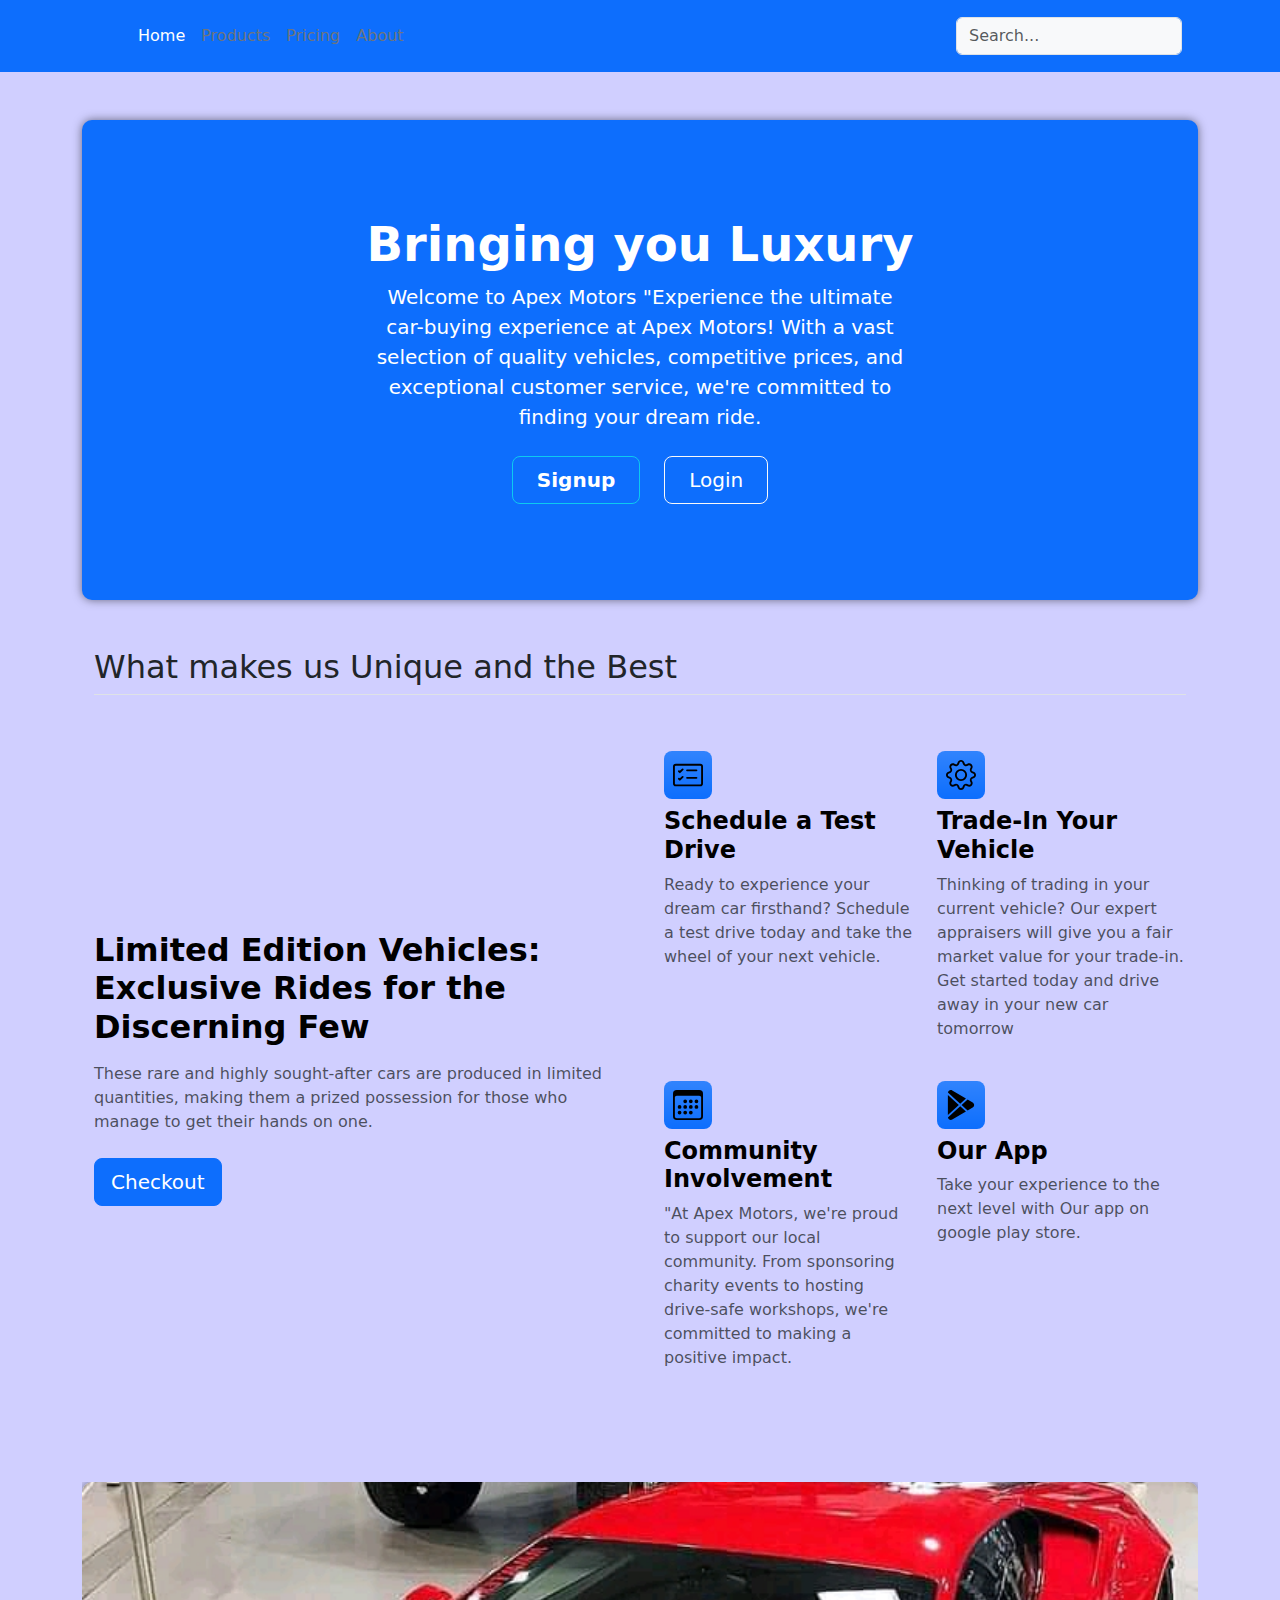
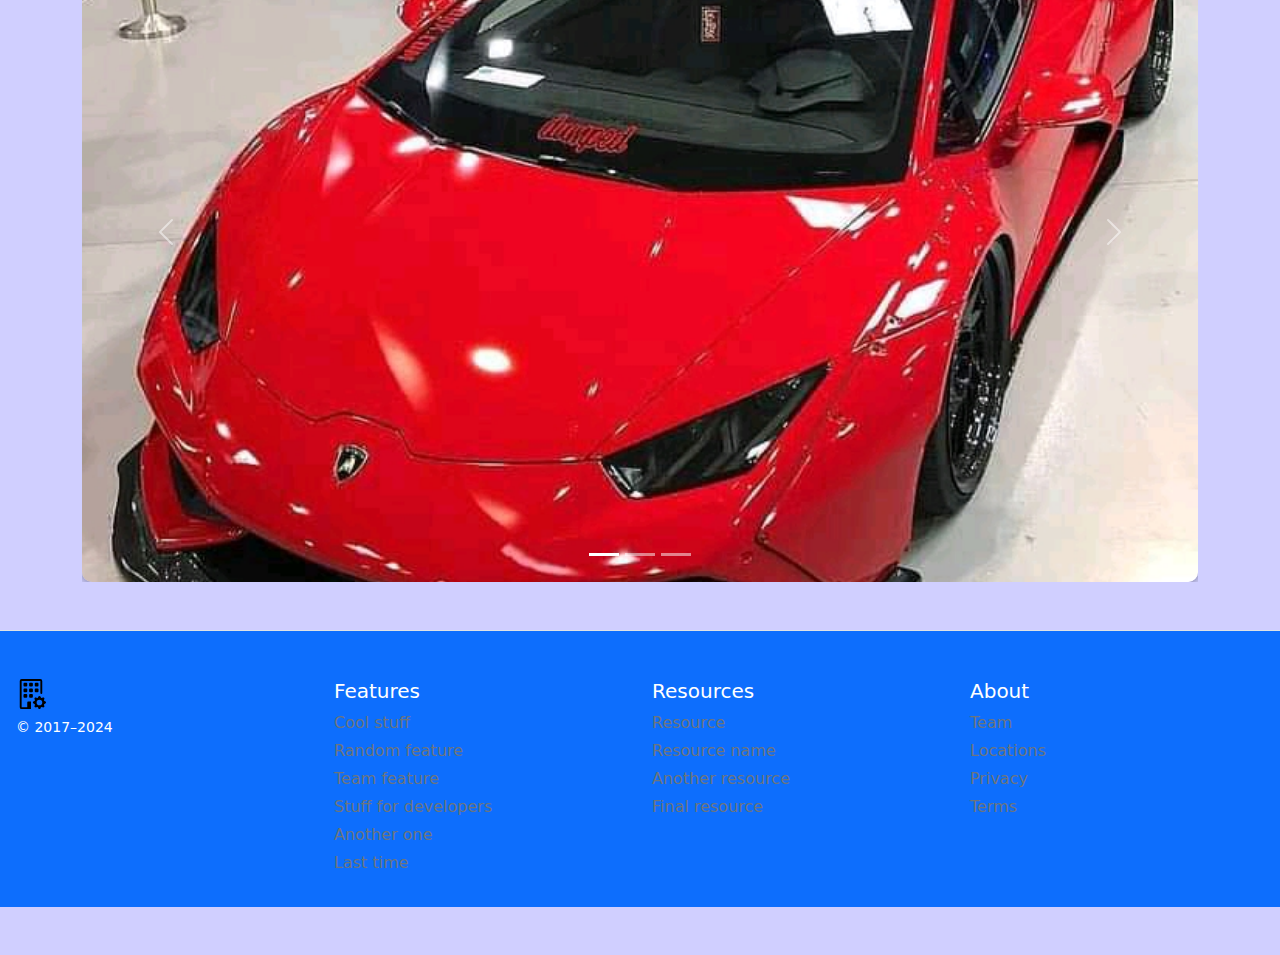
<file: index.html>
<!DOCTYPE html>
<html lang="en">
<head>
    <meta charset="UTF-8">
    <meta name="viewport" content="width=device-width, initial-scale=1.0">
    <title>Bootstrap</title>
    <link href="https://cdn.jsdelivr.net/npm/bootstrap@5.3.3/dist/css/bootstrap.min.css" rel="stylesheet" integrity="sha384-QWTKZyjpPEjISv5WaRU9OFeRpok6YctnYmDr5pNlyT2bRjXh0JMhjY6hW+ALEwIH" crossorigin="anonymous">
    <link rel="stylesheet" href="style.css">
    <style>
      .hero{
        box-shadow: 0 0 10px rgba(0, 0, 0, 0.5);
        border-radius: 10px;
      }
      .car {
        border-radius: 10px;
        box-shadow: 0 0 10px rgba(0, 0, 0, 0.5);
        height: 700px;
        width: 100%;
        object-fit: cover;
      }
    </style>
</head>
<body>
    <header class="p-3 text-bg-primary">
        <div class="container">
          <div class="d-flex flex-wrap align-items-center justify-content-center justify-content-lg-start">
            <a href="/" class="d-flex align-items-center mb-2 mb-lg-0 text-white text-decoration-none">
              <svg class="bi me-2" width="40" height="32" role="img" aria-label="Bootstrap"><use xlink:href="#bootstrap"></use></svg>
            </a>
    
            <ul class="nav col-12 col-lg-auto me-lg-auto mb-2 justify-content-center mb-md-0">
              <li><a href="./index.html" class="links nav-link px-2 text-white">Home</a></li>
              <li><a href="./product.html" class="links nav-link px-2 text-secondary">Products</a></li>
              <li><a href="./pricing.html" class="links nav-link px-2 text-secondary">Pricing</a></li>
              <li><a href="./about.html" class="links nav-link px-2 text-secondary">About</a></li>
            </ul>
    
            <form class="col-12 col-lg-auto mb-3 mb-lg-0 me-lg-3" role="search">
              <input type="search" class="form-control form-control-dark text-bg-light" placeholder="Search..." aria-label="Search">
            </form>
    
          </div>
        </div>
      </header>

<div class="container mt-5">
      <div class="hero bg-primary text-secondary px-4 py-5 text-center">
        <div class="py-5">
          <h1 class="display-5 fw-bold text-white">Bringing you Luxury</h1>
          <div class="col-lg-6 mx-auto">
            <p class="fs-5 mb-4 text-white">Welcome to Apex Motors
              "Experience the ultimate car-buying experience at Apex Motors! With a vast selection of quality vehicles, competitive prices, and exceptional customer service, we're committed to finding your dream ride.</p>
            <div class="d-grid gap-2 d-sm-flex justify-content-sm-center">
              <button type="button" class="btn btn-outline-info btn-lg px-4 me-sm-3 fw-bold sign-up"><a  href="./signup.html">Signup</a></button>
              <button type="button" id="login" class="btn btn-outline-light btn-lg px-4 sign-up"><a href="./login.html">Login</a></button>
            </div>
          </div>
        </div>
      </div>
</div>

<div class="container px-4 py-5">
    <h2 class="pb-2 border-bottom">What makes us Unique and the Best</h2>

    <div class="row row-cols-1 row-cols-md-2 align-items-md-center g-5 py-5">
      <div class="col d-flex flex-column align-items-start gap-2">
        <h2 class="fw-bold text-body-emphasis"> Limited Edition Vehicles: Exclusive Rides for the Discerning Few
        </h2>
        <p class="text-body-secondary">These rare and highly sought-after cars are produced in limited quantities, making them a prized possession for those who manage to get their hands on one.
        </p>
        <a href="#carouselExampleIndicators" class="btn btn-primary btn-lg">Checkout</a>
      </div>

      <div class="col">
        <div class="row row-cols-1 row-cols-sm-2 g-4">
          <div class="col d-flex flex-column gap-2">
            <div class="feature-icon-small d-inline-flex align-items-center justify-content-center text-bg-primary bg-gradient fs-4 rounded-3">
             <img src="./card-checklist.svg" alt="icon" height="30px">
            </div>
            <h4 class="fw-semibold mb-0 text-body-emphasis">Schedule a Test Drive
            </h4>
            <p class="text-body-secondary">Ready to experience your dream car firsthand? Schedule a test drive today and take the wheel of your next vehicle.</p>
          </div>

          <div class="col d-flex flex-column gap-2">
            <div class="feature-icon-small d-inline-flex align-items-center justify-content-center text-bg-primary bg-gradient fs-4 rounded-3">
                <img src="./gear.svg" alt="icon" height="30px">

            </div>
            <h4 class="fw-semibold mb-0 text-body-emphasis">Trade-In Your Vehicle
            </h4>
            <p class="text-body-secondary">Thinking of trading in your current vehicle? Our expert appraisers will give you a fair market value for your trade-in. Get started today and drive away in your new car tomorrow</p>
          </div>

          <div class="col d-flex flex-column gap-2">
            <div class="feature-icon-small d-inline-flex align-items-center justify-content-center text-bg-primary bg-gradient fs-4 rounded-3">
                <img src="./calendar3.svg" alt="icon" height="30px">

            </div>
            <h4 class="fw-semibold mb-0 text-body-emphasis"> Community Involvement</h4>
            <p class="text-body-secondary">"At Apex Motors, we're proud to support our local community. From sponsoring charity events to hosting drive-safe workshops, we're committed to making a positive impact.</p>
          </div>

          <div class="col d-flex flex-column gap-2">
            <div class="feature-icon-small d-inline-flex align-items-center justify-content-center text-bg-primary bg-gradient fs-4 rounded-3">
                <img src="./google-play.svg" alt="icon" height="30px">

            </div>
            <h4 class="fw-semibold mb-0 text-body-emphasis">Our App</h4>
            <p class="text-body-secondary">Take your experience to the next level with Our app on google play store.
            </p>
          </div>
        </div>
      </div>
    </div>
  </div>
<div class="container">
  <div id="carouselExampleIndicators" class="carousel slide">
    <div class="carousel-indicators">
      <button type="button" data-bs-target="#carouselExampleIndicators" data-bs-slide-to="0" class="active" aria-current="true" aria-label="Slide 1"></button>
      <button type="button" data-bs-target="#carouselExampleIndicators" data-bs-slide-to="1" aria-label="Slide 2"></button>
      <button type="button" data-bs-target="#carouselExampleIndicators" data-bs-slide-to="2" aria-label="Slide 3"></button>
    </div>
    <div class="carousel-inner">
      <div class="carousel-item active">
        <img src="./1.jpg" class="d-block w-100 car" alt="...">
      </div>
      <div class="carousel-item">
        <img src="./5.jpg" class="d-block w-100 car" alt="...">
      </div>
      <div class="carousel-item">
        <img src="./10.jpg" class="d-block w-100 car" alt="...">
      </div>
    </div>
    <button class="carousel-control-prev" type="button" data-bs-target="#carouselExampleIndicators" data-bs-slide="prev">
      <span class="carousel-control-prev-icon" aria-hidden="true"></span>
      <span class="visually-hidden">Previous</span>
    </button>
    <button class="carousel-control-next" type="button" data-bs-target="#carouselExampleIndicators" data-bs-slide="next">
      <span class="carousel-control-next-icon" aria-hidden="true"></span>
      <span class="visually-hidden">Next</span>
    </button>
  </div>
</div>
  <footer class="pt-4 my-md-5 pt-md-5 border-top text-bg-primary mb-0 p-3">
    <div class="row">
      <div class="col-12 col-md">
        <img class="mb-2" src="./building-gear.svg" alt="motors" height="30">
        <small class="d-block mb-3 text-white">© 2017–2024</small>
      </div>
      <div class="col-6 col-md">
        <h5>Features</h5>
        <ul class="list-unstyled text-small">
          <li class="mb-1"><a class="link-secondary text-decoration-none" href="#">Cool stuff</a></li>
          <li class="mb-1"><a class="link-secondary text-decoration-none" href="#">Random feature</a></li>
          <li class="mb-1"><a class="link-secondary text-decoration-none" href="#">Team feature</a></li>
          <li class="mb-1"><a class="link-secondary text-decoration-none" href="#">Stuff for developers</a></li>
          <li class="mb-1"><a class="link-secondary text-decoration-none" href="#">Another one</a></li>
          <li class="mb-1"><a class="link-secondary text-decoration-none" href="#">Last time</a></li>
        </ul>
      </div>
      <div class="col-6 col-md">
        <h5>Resources</h5>
        <ul class="list-unstyled text-small">
          <li class="mb-1"><a class="link-secondary text-decoration-none" href="#">Resource</a></li>
          <li class="mb-1"><a class="link-secondary text-decoration-none" href="#">Resource name</a></li>
          <li class="mb-1"><a class="link-secondary text-decoration-none" href="#">Another resource</a></li>
          <li class="mb-1"><a class="link-secondary text-decoration-none" href="#">Final resource</a></li>
        </ul>
      </div>
      <div class="col-6 col-md">
        <h5>About</h5>
        <ul class="list-unstyled text-small">
          <li class="mb-1"><a class="link-secondary text-decoration-none" href="#">Team</a></li>
          <li class="mb-1"><a class="link-secondary text-decoration-none" href="#">Locations</a></li>
          <li class="mb-1"><a class="link-secondary text-decoration-none" href="#">Privacy</a></li>
          <li class="mb-1"><a class="link-secondary text-decoration-none" href="#">Terms</a></li>
        </ul>
      </div>
    </div>
  </footer>
    <script src="https://cdn.jsdelivr.net/npm/bootstrap@5.3.3/dist/js/bootstrap.bundle.min.js" integrity="sha384-YvpcrYf0tY3lHB60NNkmXc5s9fDVZLESaAA55NDzOxhy9GkcIdslK1eN7N6jIeHz" crossorigin="anonymous"></script>
</body>
</html>
</file>
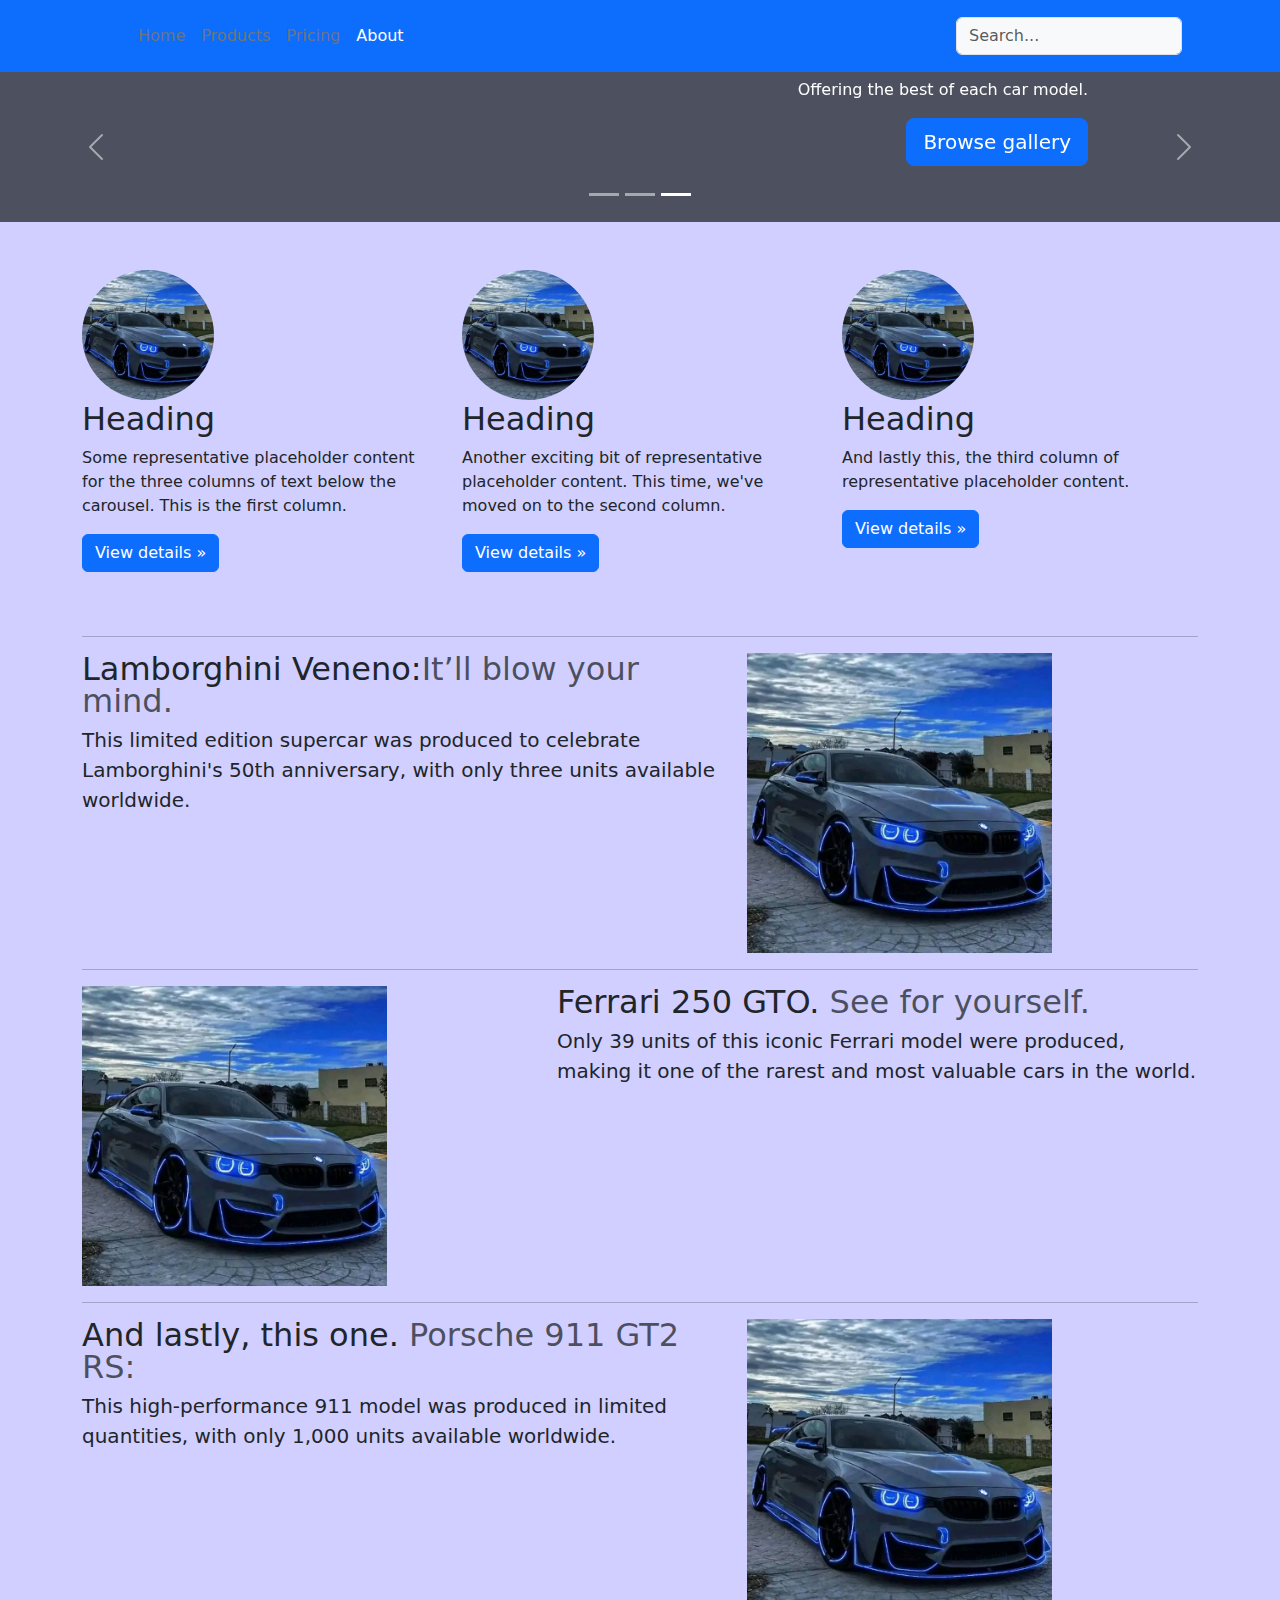
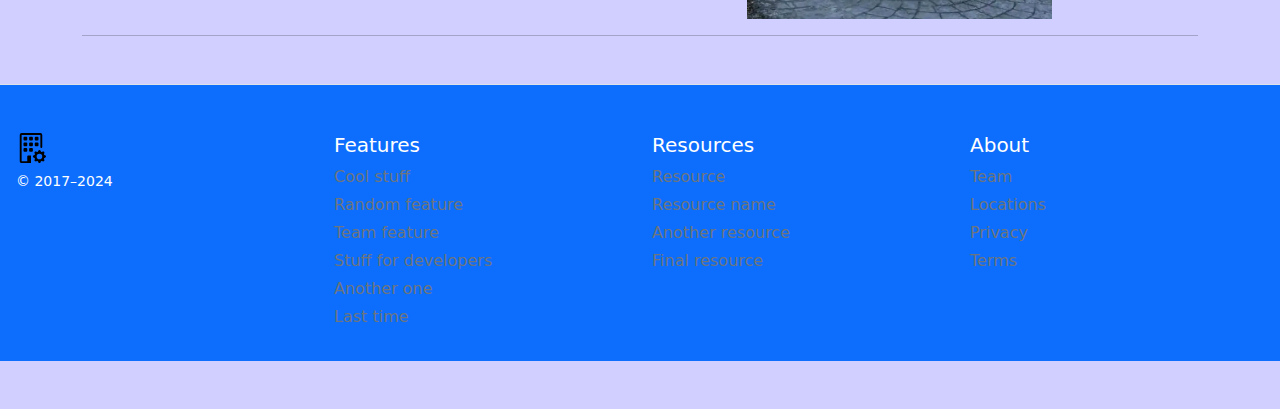
<file: about.html>
<!DOCTYPE html>
<html lang="en">
<head>
    <meta charset="UTF-8">
    <meta name="viewport" content="width=device-width, initial-scale=1.0">
    <title>Document</title>
    <link href="https://cdn.jsdelivr.net/npm/bootstrap@5.3.3/dist/css/bootstrap.min.css" rel="stylesheet" integrity="sha384-QWTKZyjpPEjISv5WaRU9OFeRpok6YctnYmDr5pNlyT2bRjXh0JMhjY6hW+ALEwIH" crossorigin="anonymous">
    <link rel="stylesheet" href="style.css">
    <style>
        .image1{
            border-radius: 50%;
        }
    </style>
</head>
<body>
    <header class="p-3 text-bg-primary">
        <div class="container">
          <div class="d-flex flex-wrap align-items-center justify-content-center justify-content-lg-start">
            <a href="/" class="d-flex align-items-center mb-2 mb-lg-0 text-white text-decoration-none">
              <svg class="bi me-2" width="40" height="32" role="img" aria-label="Bootstrap"><use xlink:href="#bootstrap"></use></svg>
            </a>
    
            <ul class="nav col-12 col-lg-auto me-lg-auto mb-2 justify-content-center mb-md-0">
              <li><a href="./index.html" class="nav-link px-2 text-secondary links">Home</a></li>
              <li><a href="./product.html" class="nav-link px-2 text-secondary links">Products</a></li>
              <li><a href="./pricing.html" class="nav-link px-2 text-secondary links">Pricing</a></li>
              <li><a href="./about.html" class="nav-link px-2 text-white links">About</a></li>
            </ul>
    
            <form class="col-12 col-lg-auto mb-3 mb-lg-0 me-lg-3" role="search">
              <input type="search" class="form-control form-control-dark text-bg-light" placeholder="Search..." aria-label="Search">
            </form>
    
          </div>
        </div>
      </header>
      <main>

        <div id="myCarousel" class="carousel slide mb-6" data-bs-ride="carousel">
          <div class="carousel-indicators">
            <button type="button" data-bs-target="#myCarousel" data-bs-slide-to="0" class="" aria-label="Slide 1"></button>
            <button type="button" data-bs-target="#myCarousel" data-bs-slide-to="1" aria-label="Slide 2" class=""></button>
            <button type="button" data-bs-target="#myCarousel" data-bs-slide-to="2" aria-label="Slide 3" class="active" aria-current="true"></button>
          </div>
          <div class="carousel-inner">
            <div class="carousel-item">
              <svg class="bd-placeholder-img" width="100%" height="100%" xmlns="http://www.w3.org/2000/svg" aria-hidden="true" preserveAspectRatio="xMidYMid slice" focusable="false"><rect width="100%" height="100%" fill="var(--bs-secondary-color)"></rect></svg>
              <div class="container">
                <div class="carousel-caption text-start">
                  <h1>Example headline.</h1>
                  <p class="opacity-75">Become an active member of our community and get all the free bonuses that comes with it.</p>
                  <p><a class="btn btn-lg btn-primary" href="./signup.html">Sign up today</a></p>
                </div>
              </div>
            </div>
            <div class="carousel-item">
              <svg class="bd-placeholder-img" width="100%" height="100%" xmlns="http://www.w3.org/2000/svg" aria-hidden="true" preserveAspectRatio="xMidYMid slice" focusable="false"><rect width="100%" height="100%" fill="var(--bs-secondary-color)"></rect></svg>
              <div class="container">
                <div class="carousel-caption">
                  <h1>Another example headline.</h1>
                  <p>We have a very interactive community that will be with you from the moment you purchase ur vehicle till the very end</p>
                  <p><a class="btn btn-lg btn-primary" href="#">Learn more</a></p>
                </div>
              </div>
            </div>
            <div class="carousel-item active">
              <svg class="bd-placeholder-img" width="100%" height="100%" xmlns="http://www.w3.org/2000/svg" aria-hidden="true" preserveAspectRatio="xMidYMid slice" focusable="false"><rect width="100%" height="100%" fill="var(--bs-secondary-color)"></rect></svg>
              <div class="container">
                <div class="carousel-caption text-end">
                  <h1>One more for good measure.</h1>
                  <p>Offering the best of each car model.</p>
                  <p><a class="btn btn-lg btn-primary" href="#">Browse gallery</a></p>
                </div>
              </div>
            </div>
          </div>
          <button class="carousel-control-prev" type="button" data-bs-target="#myCarousel" data-bs-slide="prev">
            <span class="carousel-control-prev-icon" aria-hidden="true"></span>
            <span class="visually-hidden">Previous</span>
          </button>
          <button class="carousel-control-next" type="button" data-bs-target="#myCarousel" data-bs-slide="next">
            <span class="carousel-control-next-icon" aria-hidden="true"></span>
            <span class="visually-hidden">Next</span>
          </button>
        </div>
      
      
        <!-- Marketing messaging and featurettes
        ================================================== -->
        <!-- Wrap the rest of the page in another container to center all the content. -->
      
        <div class="container marketing">
      
          <!-- Three columns of text below the carousel -->
          <div class="row my-5">
            <div class="col-lg-4">
              <img class="image1" src="./LMKB8549.JPG" alt="pic" height="130px">
              <h2 class="fw-normal">Heading</h2>
              <p>Some representative placeholder content for the three columns of text below the carousel. This is the first column.</p>
              <p><a class="btn btn-primary" href="#">View details »</a></p>
            </div><!-- /.col-lg-4 -->
            <div class="col-lg-4">
                <img class="image1" src="./LMKB8549.JPG" alt="pic" height="130px">

              <h2 class="fw-normal">Heading</h2>
              <p>Another exciting bit of representative placeholder content. This time, we've moved on to the second column.</p>
              <p><a class="btn btn-primary" href="#">View details »</a></p>
            </div><!-- /.col-lg-4 -->
            <div class="col-lg-4">
                <img class="image1" src="./LMKB8549.JPG" alt="pic" height="130px">

              <h2 class="fw-normal">Heading</h2>
              <p>And lastly this, the third column of representative placeholder content.</p>
              <p><a class="btn btn-primary" href="#">View details »</a></p>
            </div><!-- /.col-lg-4 -->
          </div><!-- /.row -->
      
      
          <!-- START THE FEATURETTES -->
      
          <hr class="featurette-divider">
      
          <div class="row featurette">
            <div class="col-md-7">
              <h2 class="featurette-heading fw-normal lh-1"> Lamborghini Veneno:<span class="text-body-secondary">It’ll blow your mind.</span></h2>
              <p class="lead">This limited edition supercar was produced to celebrate Lamborghini's 50th anniversary, with only three units available worldwide.
              </p>
            </div>
            <div class="col-md-5">
                <img src="./LMKB8549.JPG" alt="pic" height="300px">

            </div>
          </div>
      
          <hr class="featurette-divider">
      
          <div class="row featurette">
            <div class="col-md-7 order-md-2">
              <h2 class="featurette-heading fw-normal lh-1"> Ferrari 250 GTO. <span class="text-body-secondary">See for yourself.</span></h2>
              <p class="lead">Only 39 units of this iconic Ferrari model were produced, making it one of the rarest and most valuable cars in the world.
              </p>
            </div>
            <div class="col-md-5 order-md-1">
                <img src="./LMKB8549.JPG" alt="pic" height="300px">

            </div>
          </div>
      
          <hr class="featurette-divider">
      
          <div class="row featurette">
            <div class="col-md-7">
              <h2 class="featurette-heading fw-normal lh-1">And lastly, this one. <span class="text-body-secondary">Porsche 911 GT2 RS:</span></h2>
              <p class="lead">This high-performance 911 model was produced in limited quantities, with only 1,000 units available worldwide.
              </p>
            </div>
            <div class="col-md-5">
                <img src="./LMKB8549.JPG" alt="pic" height="300px">

            </div>
          </div>
      
          <hr class="featurette-divider">
      
          <!-- /END THE FEATURETTES -->
      
        </div><!-- /.container -->
      
      
      </main>


      <footer class="pt-4 my-md-5 pt-md-5 border-top text-bg-primary mb-0 p-3">
        <div class="row">
          <div class="col-12 col-md">
            <img class="mb-2" src="./building-gear.svg" alt="motors" height="30">
            <small class="d-block mb-3 text-white">© 2017–2024</small>
          </div>
          <div class="col-6 col-md">
            <h5>Features</h5>
            <ul class="list-unstyled text-small">
              <li class="mb-1"><a class="link-secondary text-decoration-none" href="#">Cool stuff</a></li>
              <li class="mb-1"><a class="link-secondary text-decoration-none" href="#">Random feature</a></li>
              <li class="mb-1"><a class="link-secondary text-decoration-none" href="#">Team feature</a></li>
              <li class="mb-1"><a class="link-secondary text-decoration-none" href="#">Stuff for developers</a></li>
              <li class="mb-1"><a class="link-secondary text-decoration-none" href="#">Another one</a></li>
              <li class="mb-1"><a class="link-secondary text-decoration-none" href="#">Last time</a></li>
            </ul>
          </div>
          <div class="col-6 col-md">
            <h5>Resources</h5>
            <ul class="list-unstyled text-small">
              <li class="mb-1"><a class="link-secondary text-decoration-none" href="#">Resource</a></li>
              <li class="mb-1"><a class="link-secondary text-decoration-none" href="#">Resource name</a></li>
              <li class="mb-1"><a class="link-secondary text-decoration-none" href="#">Another resource</a></li>
              <li class="mb-1"><a class="link-secondary text-decoration-none" href="#">Final resource</a></li>
            </ul>
          </div>
          <div class="col-6 col-md">
            <h5>About</h5>
            <ul class="list-unstyled text-small">
              <li class="mb-1"><a class="link-secondary text-decoration-none" href="#">Team</a></li>
              <li class="mb-1"><a class="link-secondary text-decoration-none" href="#">Locations</a></li>
              <li class="mb-1"><a class="link-secondary text-decoration-none" href="#">Privacy</a></li>
              <li class="mb-1"><a class="link-secondary text-decoration-none" href="#">Terms</a></li>
            </ul>
          </div>
        </div>
      </footer>
    <script src="https://cdn.jsdelivr.net/npm/bootstrap@5.3.3/dist/js/bootstrap.bundle.min.js" integrity="sha384-YvpcrYf0tY3lHB60NNkmXc5s9fDVZLESaAA55NDzOxhy9GkcIdslK1eN7N6jIeHz" crossorigin="anonymous"></script>
</body>
</html>
</file>
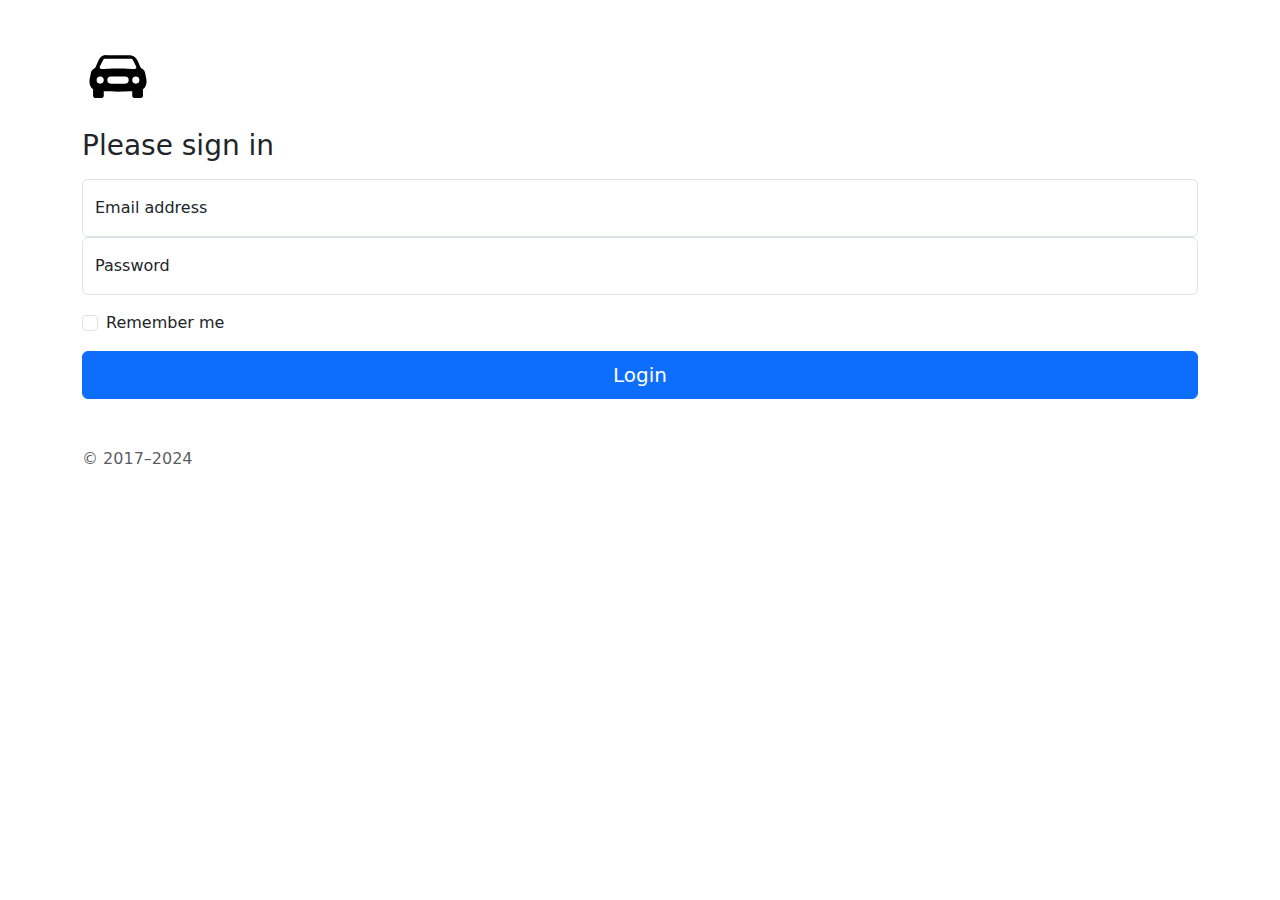
<file: login.html>
<!DOCTYPE html>
<html lang="en">
<head>
    <meta charset="UTF-8">
    <meta name="viewport" content="width=device-width, initial-scale=1.0">
    <title>Document</title>
    <link href="https://cdn.jsdelivr.net/npm/bootstrap@5.3.3/dist/css/bootstrap.min.css" rel="stylesheet" integrity="sha384-QWTKZyjpPEjISv5WaRU9OFeRpok6YctnYmDr5pNlyT2bRjXh0JMhjY6hW+ALEwIH" crossorigin="anonymous">
    <style>
        .log a{
            text-decoration: none;
            font-size: 20px;
            color: white;
        }
        .check {
            cursor: pointer;
        }
    </style>
</head>
<body>
    <div class="container mt-5">
        <form>
            <img class="mb-4" src="./car-front-fill.svg" alt="" width="72" height="57">
            <h1 class="h3 mb-3 fw-normal">Please sign in</h1>
        
            <div class="form-floating">
              <input type="email" class="form-control" id="floatingInput" placeholder="name@example.com">
              <label for="floatingInput">Email address</label>
            </div>
            <div class="form-floating">
              <input type="password" class="form-control" id="floatingPassword" placeholder="Password">
              <label for="floatingPassword">Password</label>
            </div>
        
            <div class="form-check text-start my-3">
              <input class="form-check-input check" type="checkbox" value="remember-me" id="flexCheckDefault">
              <label class="form-check-label" for="flexCheckDefault">
                Remember me
              </label>
            </div>
            <button class="btn btn-primary log w-100 py-2" type="submit"><a href="./product.html">Login</a></button>
            <p class="mt-5 mb-3 text-body-secondary">© 2017–2024</p>
          </form>
</div>
</body>
</html>
</file>
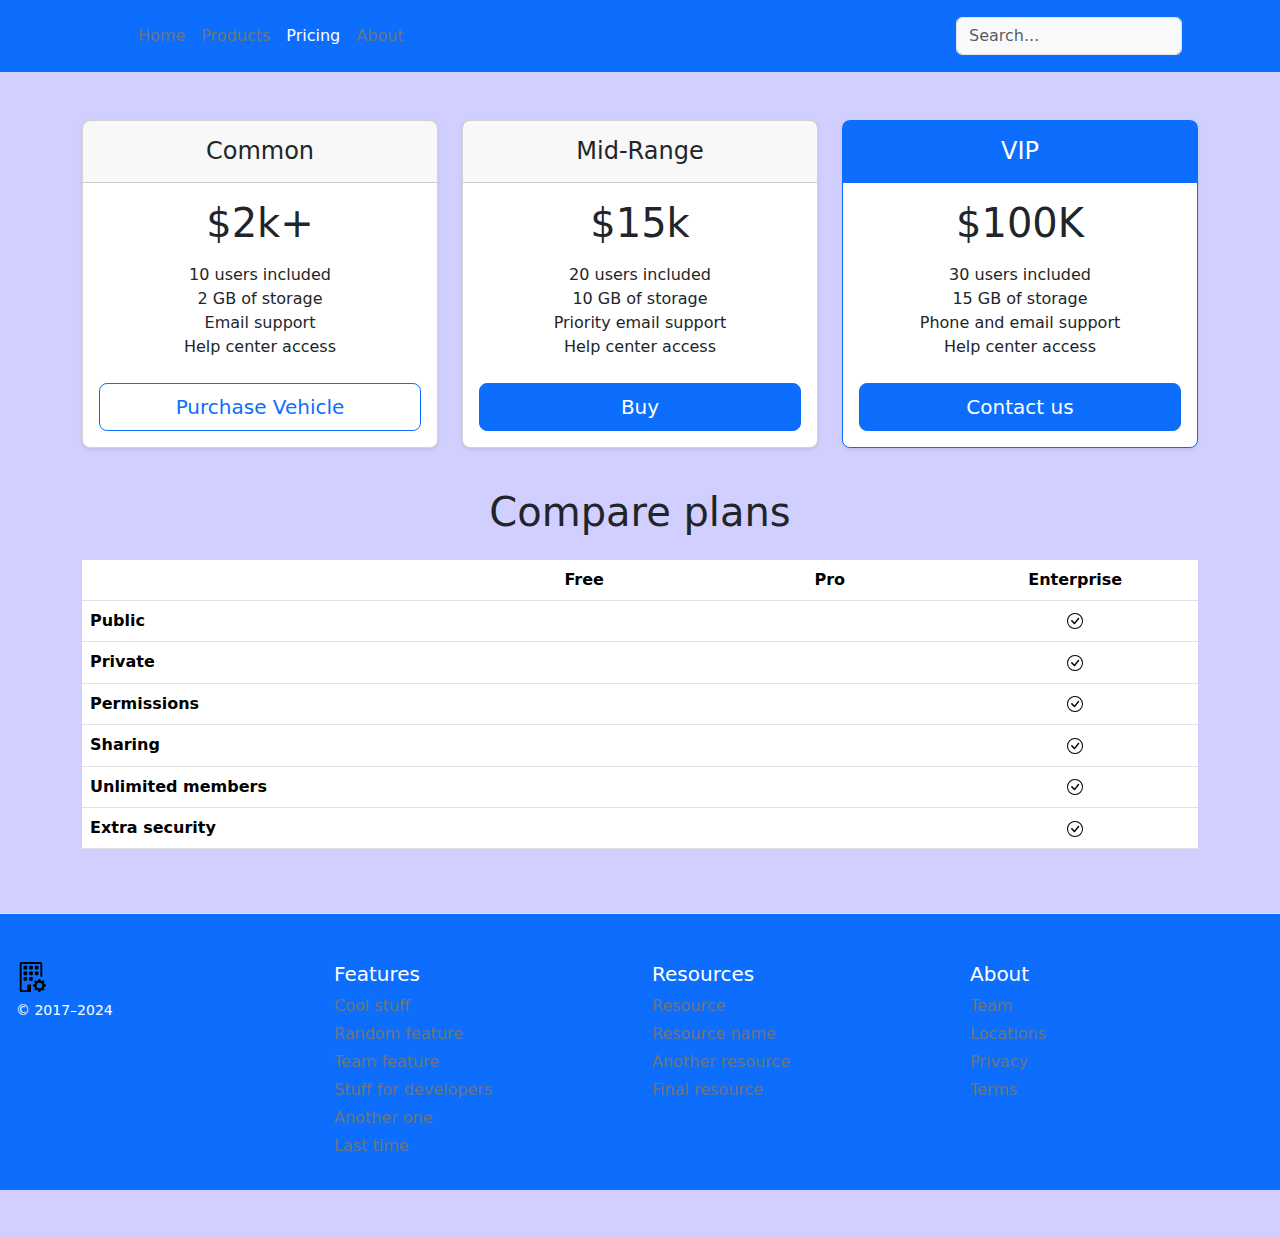
<file: pricing.html>
<!DOCTYPE html>
<html lang="en">
<head>
    <meta charset="UTF-8">
    <meta name="viewport" content="width=device-width, initial-scale=1.0">
    <title>Document</title>
    <link href="https://cdn.jsdelivr.net/npm/bootstrap@5.3.3/dist/css/bootstrap.min.css" rel="stylesheet" integrity="sha384-QWTKZyjpPEjISv5WaRU9OFeRpok6YctnYmDr5pNlyT2bRjXh0JMhjY6hW+ALEwIH" crossorigin="anonymous">
    <link rel="stylesheet" href="style.css">
</head>
<body>
    <header class="p-3 text-bg-primary">
        <div class="container">
          <div class="d-flex flex-wrap align-items-center justify-content-center justify-content-lg-start">
            <a href="/" class="d-flex align-items-center mb-2 mb-lg-0 text-white text-decoration-none">
              <svg class="bi me-2" width="40" height="32" role="img" aria-label="Bootstrap"><use xlink:href="#bootstrap"></use></svg>
            </a>
    
            <ul class="nav col-12 col-lg-auto me-lg-auto mb-2 justify-content-center mb-md-0">
              <li><a href="./index.html" class="nav-link px-2 text-secondary links">Home</a></li>
              <li><a href="./product.html" class="nav-link px-2 text-secondary links">Products</a></li>
              <li><a href="./pricing.html" class="nav-link px-2 text-white links">Pricing</a></li>
              <li><a href="./about.html" class="nav-link px-2 text-secondary links">About</a></li>
            </ul>
    
            <form class="col-12 col-lg-auto mb-3 mb-lg-0 me-lg-3" role="search">
              <input type="search" class="form-control form-control-dark text-bg-light" placeholder="Search..." aria-label="Search">
            </form>
    
          </div>
        </div>
      </header>
      <div class="container my-5">
      <main>
        <div class="row row-cols-1 row-cols-md-3 mb-3 text-center">
          <div class="col">
            <div class="card mb-4 rounded-3 shadow-sm">
              <div class="card-header py-3">
                <h4 class="my-0 fw-normal">Common</h4>
              </div>
              <div class="card-body">
                <h1 class="card-title pricing-card-title">$2k+</h1>
                <ul class="list-unstyled mt-3 mb-4">
                  <li>10 users included</li>
                  <li>2 GB of storage</li>
                  <li>Email support</li>
                  <li>Help center access</li>
                </ul>
                <button type="button" class="w-100 btn btn-lg btn-outline-primary">Purchase Vehicle</button>
              </div>
            </div>
          </div>
          <div class="col">
            <div class="card mb-4 rounded-3 shadow-sm">
              <div class="card-header py-3">
                <h4 class="my-0 fw-normal">Mid-Range</h4>
              </div>
              <div class="card-body">
                <h1 class="card-title pricing-card-title">$15k</h1>
                <ul class="list-unstyled mt-3 mb-4">
                  <li>20 users included</li>
                  <li>10 GB of storage</li>
                  <li>Priority email support</li>
                  <li>Help center access</li>
                </ul>
                <button type="button" class="w-100 btn btn-lg btn-primary">Buy</button>
              </div>
            </div>
          </div>
          <div class="col">
            <div class="card mb-4 rounded-3 shadow-sm border-primary">
              <div class="card-header py-3 text-bg-primary border-primary">
                <h4 class="my-0 fw-normal">VIP</h4>
              </div>
              <div class="card-body">
                <h1 class="card-title pricing-card-title">$100K</h1>
                <ul class="list-unstyled mt-3 mb-4">
                  <li>30 users included</li>
                  <li>15 GB of storage</li>
                  <li>Phone and email support</li>
                  <li>Help center access</li>
                </ul>
                <button type="button" class="w-100 btn btn-lg btn-primary">Contact us</button>
              </div>
            </div>
          </div>
        </div>
    
        <h2 class="display-6 text-center mb-4">Compare plans</h2>
    
        <div class="table-responsive">
          <table class="table text-center">
            <thead>
              <tr>
                <th style="width: 34%;"></th>
                <th style="width: 22%;">Free</th>
                <th style="width: 22%;">Pro</th>
                <th style="width: 22%;">Enterprise</th>
              </tr>
            </thead>
            <tbody>
              <tr>
                <th scope="row" class="text-start">Public</th>
                <td><svg class="bi" width="24" height="24"><use xlink:href="#check"></use></svg></td>
                <td><svg class="bi" width="24" height="24"><use xlink:href="#check"></use></svg></td>
                <td><img src="./check-circle.svg" alt="tick"></td>
              </tr>
              <tr>
                <th scope="row" class="text-start">Private</th>
                <td></td>
                <td><svg class="bi" width="24" height="24"><use xlink:href="#check"></use></svg></td>
                <td><img src="./check-circle.svg" alt="tick"></td>
              </tr>
            </tbody>
    
            <tbody>
              <tr>
                <th scope="row" class="text-start">Permissions</th>
                <td><svg class="bi" width="24" height="24"><use xlink:href="#check"></use></svg></td>
                <td><svg class="bi" width="24" height="24"><use xlink:href="#check"></use></svg></td>
                <td><img src="./check-circle.svg" alt="tick"></td>
              </tr>
              <tr>
                <th scope="row" class="text-start">Sharing</th>
                <td></td>
                <td><svg class="bi" width="24" height="24"><use xlink:href="#check"></use></svg></td>
                <td><img src="./check-circle.svg" alt="tick"></td>
              </tr>
              <tr>
                <th scope="row" class="text-start">Unlimited members</th>
                <td></td>
                <td><svg class="bi" width="24" height="24"><use xlink:href="#check"></use></svg></td>
                <td><img src="./check-circle.svg" alt="tick"></td>
              </tr>
              <tr>
                <th scope="row" class="text-start">Extra security</th>
                <td></td>
                <td></td>
                <td><img src="./check-circle.svg" alt="tick"></td>
              </tr>
            </tbody>
          </table>
        </div>
      </main>
    </div>
      <footer class="pt-4 my-md-5 pt-md-5 border-top text-bg-primary mb-0 p-3">
        <div class="row">
          <div class="col-12 col-md">
            <img class="mb-2" src="./building-gear.svg" alt="motors" height="30">
            <small class="d-block mb-3 text-white">© 2017–2024</small>
          </div>
          <div class="col-6 col-md">
            <h5>Features</h5>
            <ul class="list-unstyled text-small">
              <li class="mb-1"><a class="link-secondary text-decoration-none" href="#">Cool stuff</a></li>
              <li class="mb-1"><a class="link-secondary text-decoration-none" href="#">Random feature</a></li>
              <li class="mb-1"><a class="link-secondary text-decoration-none" href="#">Team feature</a></li>
              <li class="mb-1"><a class="link-secondary text-decoration-none" href="#">Stuff for developers</a></li>
              <li class="mb-1"><a class="link-secondary text-decoration-none" href="#">Another one</a></li>
              <li class="mb-1"><a class="link-secondary text-decoration-none" href="#">Last time</a></li>
            </ul>
          </div>
          <div class="col-6 col-md">
            <h5>Resources</h5>
            <ul class="list-unstyled text-small">
              <li class="mb-1"><a class="link-secondary text-decoration-none" href="#">Resource</a></li>
              <li class="mb-1"><a class="link-secondary text-decoration-none" href="#">Resource name</a></li>
              <li class="mb-1"><a class="link-secondary text-decoration-none" href="#">Another resource</a></li>
              <li class="mb-1"><a class="link-secondary text-decoration-none" href="#">Final resource</a></li>
            </ul>
          </div>
          <div class="col-6 col-md">
            <h5>About</h5>
            <ul class="list-unstyled text-small">
              <li class="mb-1"><a class="link-secondary text-decoration-none" href="#">Team</a></li>
              <li class="mb-1"><a class="link-secondary text-decoration-none" href="#">Locations</a></li>
              <li class="mb-1"><a class="link-secondary text-decoration-none" href="#">Privacy</a></li>
              <li class="mb-1"><a class="link-secondary text-decoration-none" href="#">Terms</a></li>
            </ul>
          </div>
        </div>
      </footer>
 
</body>
</html>
</file>
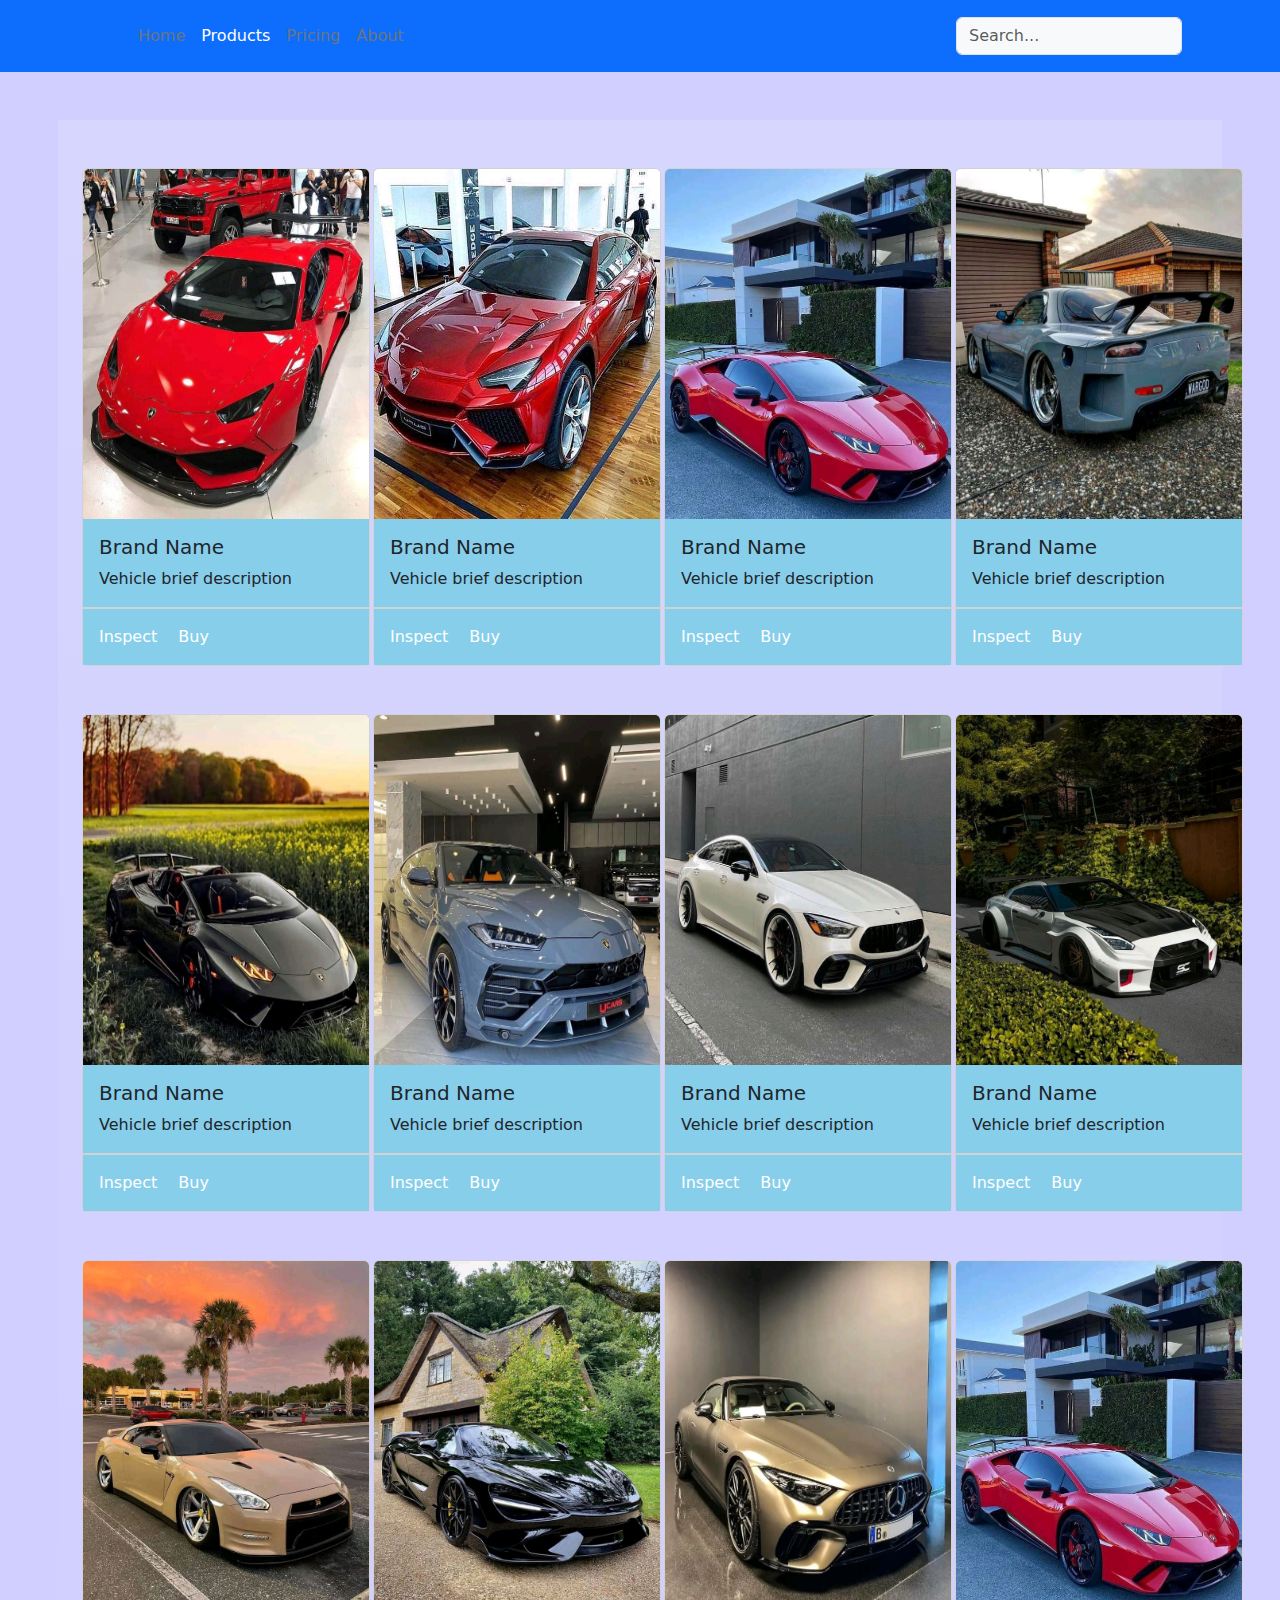
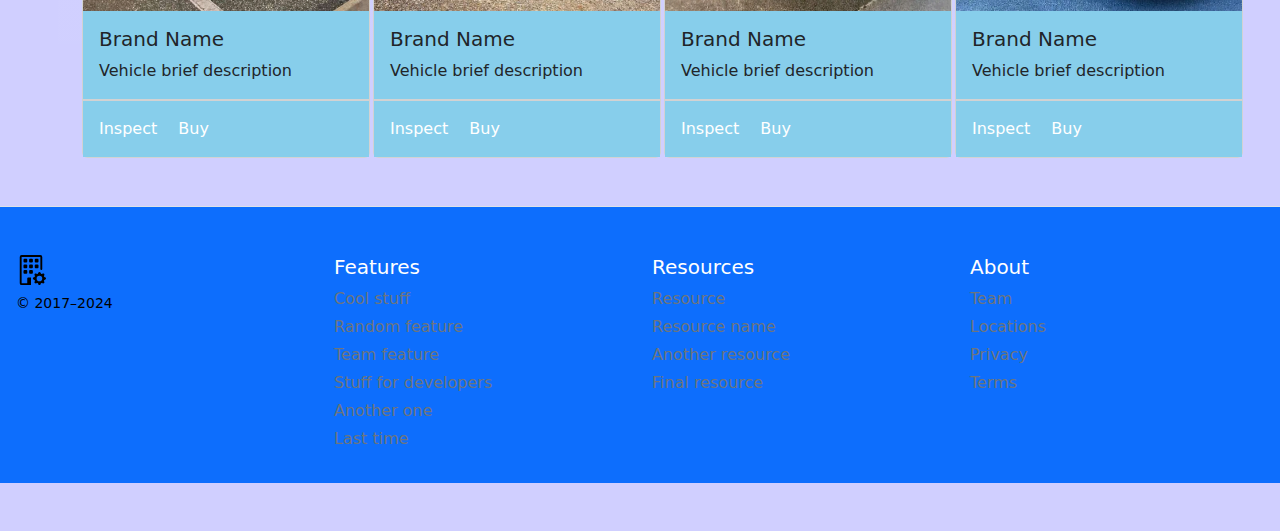
<file: product.html>
<!DOCTYPE html>
<html lang="en">
<head>
    <meta charset="UTF-8">
    <meta name="viewport" content="width=device-width, initial-scale=1.0">
    <title>Document</title>
    <link href="https://cdn.jsdelivr.net/npm/bootstrap@5.3.3/dist/css/bootstrap.min.css" rel="stylesheet" integrity="sha384-QWTKZyjpPEjISv5WaRU9OFeRpok6YctnYmDr5pNlyT2bRjXh0JMhjY6hW+ALEwIH" crossorigin="anonymous">
    <link rel="stylesheet" href="style.css">
</head>
<body>
    <header class="p-3 text-bg-primary">
        <div class="container">
          <div class="d-flex flex-wrap align-items-center justify-content-center justify-content-lg-start">
            <a href="/" class="d-flex align-items-center mb-2 mb-lg-0 text-white text-decoration-none">
              <svg class="bi me-2" width="40" height="32" role="img" aria-label="Bootstrap"><use xlink:href="#bootstrap"></use></svg>
            </a>
    
            <ul class="nav col-12 col-lg-auto me-lg-auto mb-2 justify-content-center mb-md-0">
              <li><a href="./index.html" class="nav-link px-2 text-secondary links">Home</a></li>
              <li><a href="./product.html" class="nav-link px-2 text-white links">Products</a></li>
              <li><a href="./pricing.html" class="nav-link px-2 text-secondary links">Pricing</a></li>
              <li><a href="./about.html" class="nav-link px-2 text-secondary links">About</a></li>
            </ul>
    
            <form class="col-12 col-lg-auto mb-3 mb-lg-0 me-lg-3" role="search">
              <input type="search" class="form-control form-control-dark text-bg-light" placeholder="Search..." aria-label="Search">
            </form>
    
          </div>
        </div>
      </header>

<div class="container">
    <div class="row my-5 g-5 bg-gradient">
        <div class="col-sm-12 col-md-6 col-lg-3">
            <div class="card" style="width: 18rem;">
                <img src="./1.jpg" class="card-img-top" alt="image" height="350px">
                <div class="cart-t card-body">
                  <h5 class="card-title">Brand Name</h5>
                  <p class="card-text">Vehicle brief description</p>
                </div>
                <ul class="list-group list-group-flush">
                </ul>
                <div class="card-body cart-t">
                  <a href="#" class="card-link text-white text-decoration-none">Inspect</a>
                  <a href="#" class="card-link text-white text-decoration-none">Buy</a>
                </div>
              </div>
        </div>
        <div class="col-sm-12 col-md-6 col-lg-3">
          <div class="card" style="width: 18rem;">
              <img src="./2.jpg" class="card-img-top" alt="image" height="350px">
              <div class="cart-t card-body">
                <h5 class="card-title">Brand Name</h5>
                <p class="card-text">Vehicle brief description</p>
              </div>
              <ul class="list-group list-group-flush">
              </ul>
              <div class="card-body cart-t">
                <a href="#" class="card-link text-white text-decoration-none">Inspect</a>
                <a href="#" class="card-link text-white text-decoration-none">Buy</a>
              </div>
            </div>
      </div>
      <div class="col-sm-12 col-md-6 col-lg-3">
        <div class="card" style="width: 18rem;">
            <img src="./3.jpg" class="card-img-top" alt="image" height="350px">
            <div class="cart-t card-body">
              <h5 class="card-title">Brand Name</h5>
              <p class="card-text">Vehicle brief description</p>
            </div>
            <ul class="list-group list-group-flush">
            </ul>
            <div class="card-body cart-t">
              <a href="#" class="card-link text-white text-decoration-none">Inspect</a>
              <a href="#" class="card-link text-white text-decoration-none">Buy</a>
            </div>
          </div>
    </div>
    <div class="col-sm-12 col-md-6 col-lg-3">
      <div class="card" style="width: 18rem;">
          <img src="./5.jpg" class="card-img-top" alt="image" height="350px">
          <div class="cart-t card-body">
            <h5 class="card-title">Brand Name</h5>
            <p class="card-text">Vehicle brief description</p>
          </div>
          <ul class="list-group list-group-flush">
          </ul>
          <div class="card-body cart-t">
            <a href="#" class="card-link text-white text-decoration-none">Inspect</a>
            <a href="#" class="card-link text-white text-decoration-none">Buy</a>
          </div>
        </div>
  </div>
  <div class="col-sm-12 col-md-6 col-lg-3">
    <div class="card" style="width: 18rem;">
        <img src="./6.jpg" class="card-img-top" alt="image" height="350px">
        <div class="cart-t card-body">
          <h5 class="card-title">Brand Name</h5>
          <p class="card-text">Vehicle brief description</p>
        </div>
        <ul class="list-group list-group-flush">
        </ul>
        <div class="card-body cart-t">
          <a href="#" class="card-link text-white text-decoration-none">Inspect</a>
          <a href="#" class="card-link text-white text-decoration-none">Buy</a>
        </div>
      </div>
</div>
<div class="col-sm-12 col-md-6 col-lg-3">
  <div class="card" style="width: 18rem;">
      <img src="./7.jpg" class="card-img-top" alt="image" height="350px">
      <div class="cart-t card-body">
        <h5 class="card-title">Brand Name</h5>
        <p class="card-text">Vehicle brief description</p>
      </div>
      <ul class="list-group list-group-flush">
      </ul>
      <div class="card-body cart-t">
        <a href="#" class="card-link text-white text-decoration-none">Inspect</a>
        <a href="#" class="card-link text-white text-decoration-none">Buy</a>
      </div>
    </div>
</div>
<div class="col-sm-12 col-md-6 col-lg-3">
  <div class="card" style="width: 18rem;">
      <img src="./8.jpg" class="card-img-top" alt="image" height="350px">
      <div class="cart-t card-body">
        <h5 class="card-title">Brand Name</h5>
        <p class="card-text">Vehicle brief description</p>
      </div>
      <ul class="list-group list-group-flush">
      </ul>
      <div class="card-body cart-t">
        <a href="#" class="card-link text-white text-decoration-none">Inspect</a>
        <a href="#" class="card-link text-white text-decoration-none">Buy</a>
      </div>
    </div>
</div>
<div class="col-sm-12 col-md-6 col-lg-3">
  <div class="card" style="width: 18rem;">
      <img src="./9.jpg" class="card-img-top" alt="image" height="350px">
      <div class="cart-t card-body">
        <h5 class="card-title">Brand Name</h5>
        <p class="card-text">Vehicle brief description</p>
      </div>
      <ul class="list-group list-group-flush">
      </ul>
      <div class="card-body cart-t">
        <a href="#" class="card-link text-white text-decoration-none">Inspect</a>
        <a href="#" class="card-link text-white text-decoration-none">Buy</a>
      </div>
    </div>
</div>
<div class="col-sm-12 col-md-6 col-lg-3">
  <div class="card" style="width: 18rem;">
      <img src="./10.jpg" class="card-img-top" alt="image" height="350px">
      <div class="cart-t card-body">
        <h5 class="card-title">Brand Name</h5>
        <p class="card-text">Vehicle brief description</p>
      </div>
      <ul class="list-group list-group-flush">
      </ul>
      <div class="card-body cart-t">
        <a href="#" class="card-link text-white text-decoration-none">Inspect</a>
        <a href="#" class="card-link text-white text-decoration-none">Buy</a>
      </div>
    </div>
</div>
<div class="col-sm-12 col-md-6 col-lg-3">
  <div class="card" style="width: 18rem;">
      <img src="./11.jpg" class="card-img-top" alt="image" height="350px">
      <div class="cart-t card-body">
        <h5 class="card-title">Brand Name</h5>
        <p class="card-text">Vehicle brief description</p>
      </div>
      <ul class="list-group list-group-flush">
      </ul>
      <div class="card-body cart-t">
        <a href="#" class="card-link text-white text-decoration-none">Inspect</a>
        <a href="#" class="card-link text-white text-decoration-none">Buy</a>
      </div>
    </div>
</div>
<div class="col-sm-12 col-md-6 col-lg-3">
  <div class="card" style="width: 18rem;">
      <img src="./12.jpg" class="card-img-top" alt="image" height="350px">
      <div class="cart-t card-body">
        <h5 class="card-title">Brand Name</h5>
        <p class="card-text">Vehicle brief description</p>
      </div>
      <ul class="list-group list-group-flush">
      </ul>
      <div class="card-body cart-t">
        <a href="#" class="card-link text-white text-decoration-none">Inspect</a>
        <a href="#" class="card-link text-white text-decoration-none">Buy</a>
      </div>
    </div>
</div>
<div class="col-sm-12 col-md-6 col-lg-3">
  <div class="card" style="width: 18rem;">
      <img src="./3.jpg" class="card-img-top" alt="image" height="350px">
      <div class="cart-t card-body">
        <h5 class="card-title">Brand Name</h5>
        <p class="card-text">Vehicle brief description</p>
      </div>
      <ul class="list-group list-group-flush">
      </ul>
      <div class="card-body cart-t">
        <a href="#" class="card-link text-white text-decoration-none">Inspect</a>
        <a href="#" class="card-link text-white text-decoration-none">Buy</a>
      </div>
    </div>
</div>

    </div>
</div>

      <footer class="pt-4 my-md-5 pt-md-5 border-top text-bg-primary mb-0 p-3">
        <div class="row">
          <div class="col-12 col-md">
            <img class="mb-2" src="./building-gear.svg" alt="motors" height="30">
            <small class="d-block mb-3 text-body-emphasis">© 2017–2024</small>
          </div>
          <div class="col-6 col-md">
            <h5>Features</h5>
            <ul class="list-unstyled text-small">
              <li class="mb-1"><a class="link-secondary text-decoration-none" href="#">Cool stuff</a></li>
              <li class="mb-1"><a class="link-secondary text-decoration-none" href="#">Random feature</a></li>
              <li class="mb-1"><a class="link-secondary text-decoration-none" href="#">Team feature</a></li>
              <li class="mb-1"><a class="link-secondary text-decoration-none" href="#">Stuff for developers</a></li>
              <li class="mb-1"><a class="link-secondary text-decoration-none" href="#">Another one</a></li>
              <li class="mb-1"><a class="link-secondary text-decoration-none" href="#">Last time</a></li>
            </ul>
          </div>
          <div class="col-6 col-md">
            <h5>Resources</h5>
            <ul class="list-unstyled text-small">
              <li class="mb-1"><a class="link-secondary text-decoration-none" href="#">Resource</a></li>
              <li class="mb-1"><a class="link-secondary text-decoration-none" href="#">Resource name</a></li>
              <li class="mb-1"><a class="link-secondary text-decoration-none" href="#">Another resource</a></li>
              <li class="mb-1"><a class="link-secondary text-decoration-none" href="#">Final resource</a></li>
            </ul>
          </div>
          <div class="col-6 col-md">
            <h5>About</h5>
            <ul class="list-unstyled text-small">
              <li class="mb-1"><a class="link-secondary text-decoration-none" href="#">Team</a></li>
              <li class="mb-1"><a class="link-secondary text-decoration-none" href="#">Locations</a></li>
              <li class="mb-1"><a class="link-secondary text-decoration-none" href="#">Privacy</a></li>
              <li class="mb-1"><a class="link-secondary text-decoration-none" href="#">Terms</a></li>
            </ul>
          </div>
        </div>
      </footer>
    <script src="https://cdn.jsdelivr.net/npm/bootstrap@5.3.3/dist/js/bootstrap.bundle.min.js" integrity="sha384-YvpcrYf0tY3lHB60NNkmXc5s9fDVZLESaAA55NDzOxhy9GkcIdslK1eN7N6jIeHz" crossorigin="anonymous"></script>
</body>
</html>
</file>
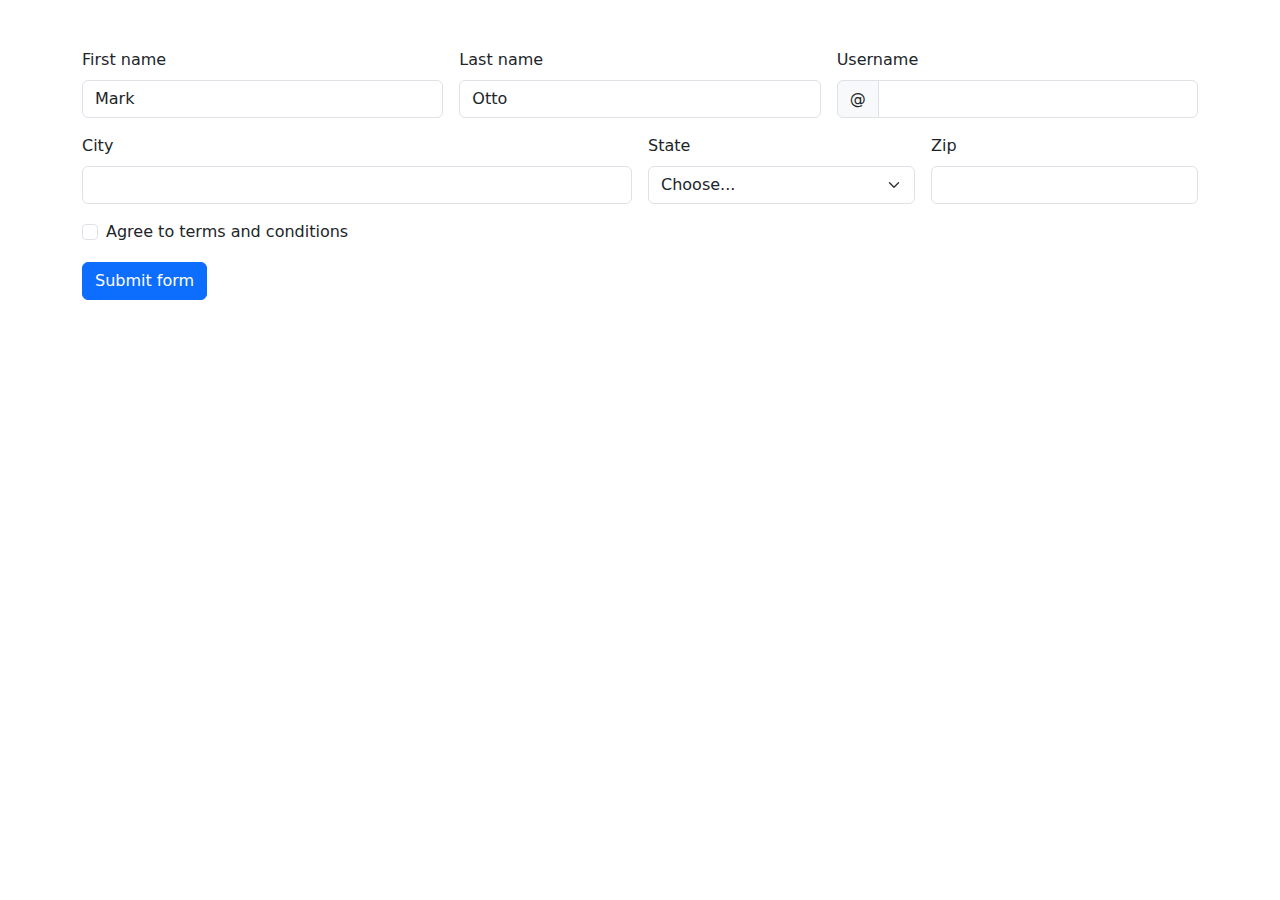
<file: signup.html>
<!DOCTYPE html>
<html lang="en">
<head>
    <meta charset="UTF-8">
    <meta name="viewport" content="width=device-width, initial-scale=1.0">
    <title>Document</title>
    <link href="https://cdn.jsdelivr.net/npm/bootstrap@5.3.3/dist/css/bootstrap.min.css" rel="stylesheet" integrity="sha384-QWTKZyjpPEjISv5WaRU9OFeRpok6YctnYmDr5pNlyT2bRjXh0JMhjY6hW+ALEwIH" crossorigin="anonymous">
    <style>{
    
        .cont {
            background: #3070b1;
        }
    }
        </style>
</head>
<body>
    <div class="cont container mt-5">
    <form class="row g-3">
        <div class="col-md-4">
          <label for="validationDefault01" class="form-label">First name</label>
          <input type="text" class="form-control" id="validationDefault01" value="Mark" required>
        </div>
        <div class="col-md-4">
          <label for="validationDefault02" class="form-label">Last name</label>
          <input type="text" class="form-control" id="validationDefault02" value="Otto" required>
        </div>
        <div class="col-md-4">
          <label for="validationDefaultUsername" class="form-label">Username</label>
          <div class="input-group">
            <span class="input-group-text" id="inputGroupPrepend2">@</span>
            <input type="text" class="form-control" id="validationDefaultUsername" aria-describedby="inputGroupPrepend2" required>
          </div>
        </div>
        <div class="col-md-6">
          <label for="validationDefault03" class="form-label">City</label>
          <input type="text" class="form-control" id="validationDefault03" required>
        </div>
        <div class="col-md-3">
          <label for="validationDefault04" class="form-label">State</label>
          <select class="form-select" id="validationDefault04" required>
            <option selected disabled value="">Choose...</option>
            <option>...</option>
          </select>
        </div>
        <div class="col-md-3">
          <label for="validationDefault05" class="form-label">Zip</label>
          <input type="text" class="form-control" id="validationDefault05" required>
        </div>
        <div class="col-12">
          <div class="form-check">
            <input class="form-check-input" type="checkbox" value="" id="invalidCheck2" required>
            <label class="form-check-label" for="invalidCheck2">
              Agree to terms and conditions
            </label>
          </div>
        </div>
        <div class="col-12">
          <button class="btn btn-primary " type="submit"><a class="text-white text-decoration-none" href="./product.html">Submit form</a></button>
        </div>
      </form>
    </div>

    <script src="https://cdn.jsdelivr.net/npm/bootstrap@5.3.3/dist/js/bootstrap.bundle.min.js" integrity="sha384-YvpcrYf0tY3lHB60NNkmXc5s9fDVZLESaAA55NDzOxhy9GkcIdslK1eN7N6jIeHz" crossorigin="anonymous"></script>
</body>
</html>
</file>
<file: style.css>
*{
    margin: 0;
    padding: 0;
    box-sizing: border-box;
}

.feature-icon-small {
    width: 3rem;
    height: 3rem;
}
.links:hover {
    text-decoration: underline;
}
.sign-up a{
    text-decoration: none;
    color: white;
}
#login:hover {
    background: lightblue;
}
body {
    background: rgb(208, 207, 255);
    
}
.cart-t{
    background: skyblue;
}
</file>
